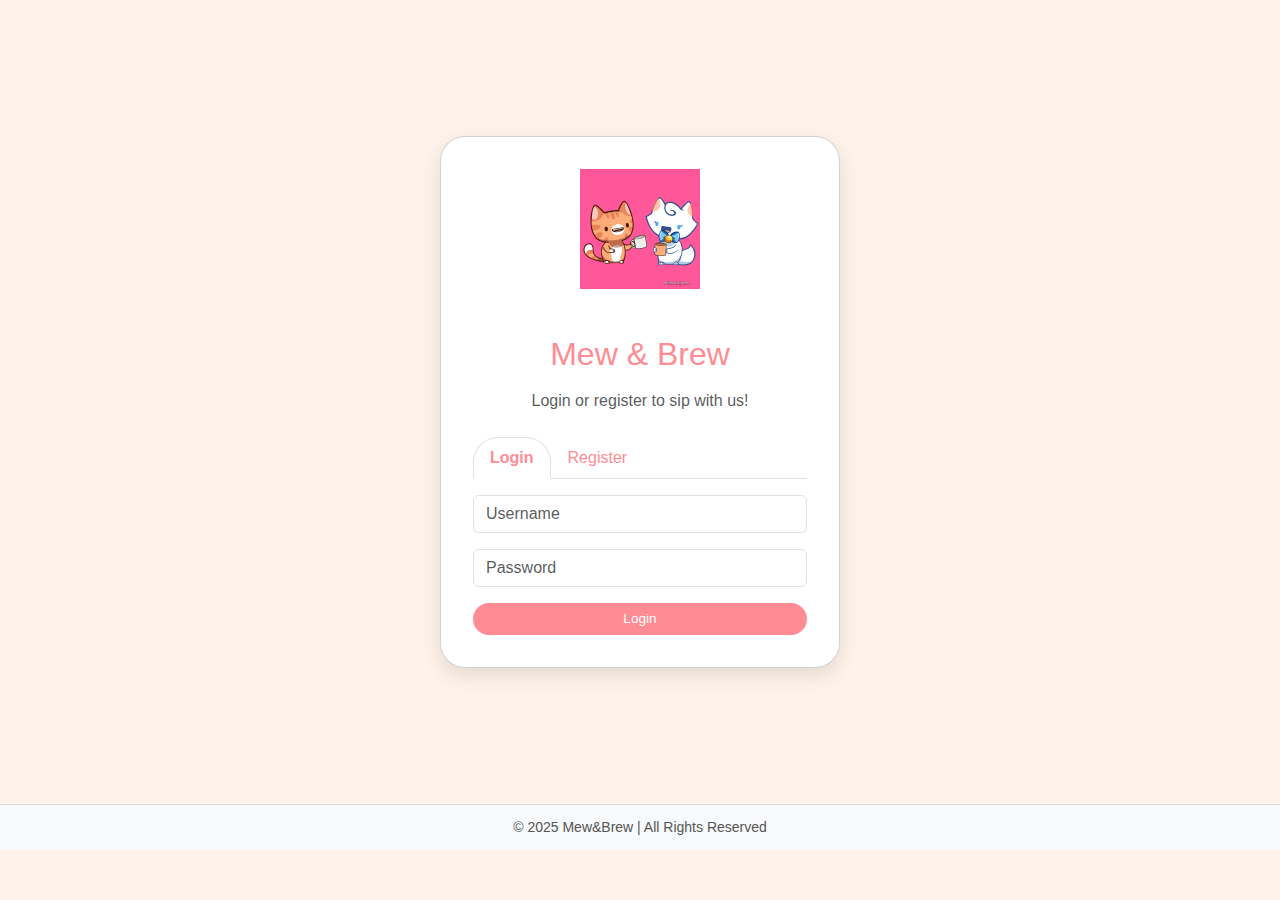
<file: index.html>
<!DOCTYPE html>
<html lang="en">
<head>
<meta charset="UTF-8">
<meta name="viewport" content="width=device-width, initial-scale=1.0">
<title>Mew & Brew - Welcome</title>

<!-- BOOTSTRAP -->
<link href="https://cdn.jsdelivr.net/npm/bootstrap@5.3.0/dist/css/bootstrap.min.css" rel="stylesheet">

<!-- EXTERNAL CSS -->
<link rel="stylesheet" href="css/style.css">

</head>

<body>

<div class="container d-flex justify-content-center align-items-center vh-100">
  <div class="card login-card">
    
    <img src="images/cat-chef.gif" alt="Cat Chef" class="cat-chef">

    <h2 class="text-center mb-3 title">Mew & Brew</h2>
    <p class="text-center text-muted mb-4">Login or register to sip with us!</p>

    <ul class="nav nav-tabs mb-3">
      <li class="nav-item">
        <button class="nav-link active" data-bs-toggle="tab" data-bs-target="#login">Login</button>
      </li>
      <li class="nav-item">
        <button class="nav-link" data-bs-toggle="tab" data-bs-target="#register">Register</button>
      </li>
    </ul>

    <div class="tab-content">

      <!-- LOGIN -->
      <div class="tab-pane fade show active" id="login">
        <input type="text" class="form-control mb-3" id="loginUser" placeholder="Username" required>
        <input type="password" class="form-control mb-3" id="loginPass" placeholder="Password" required>
        <p id="loginError" class="text-danger text-center"></p>
        <button class="btn btn-pink w-100" onclick="login()">Login</button>
      </div>

      <!-- REGISTER -->
      <div class="tab-pane fade" id="register">
        <input type="text" class="form-control mb-3" id="regUser" placeholder="Username" required>
        <input type="password" class="form-control mb-3" id="regPass" placeholder="Password" required>
        <p id="registerMsg" class="text-success text-center"></p>
        <button class="btn btn-pink w-100" onclick="register()">Register</button>
      </div>

    </div>
  </div>
</div>

<body>

<footer class="site-footer">
    © 2025 Mew&Brew | All Rights Reserved
</footer>

</body>


<script src="js/app.js"></script>
<script src="https://cdn.jsdelivr.net/npm/bootstrap@5.3.0/dist/js/bootstrap.bundle.min.js"></script>

</body>
</html>
</file>
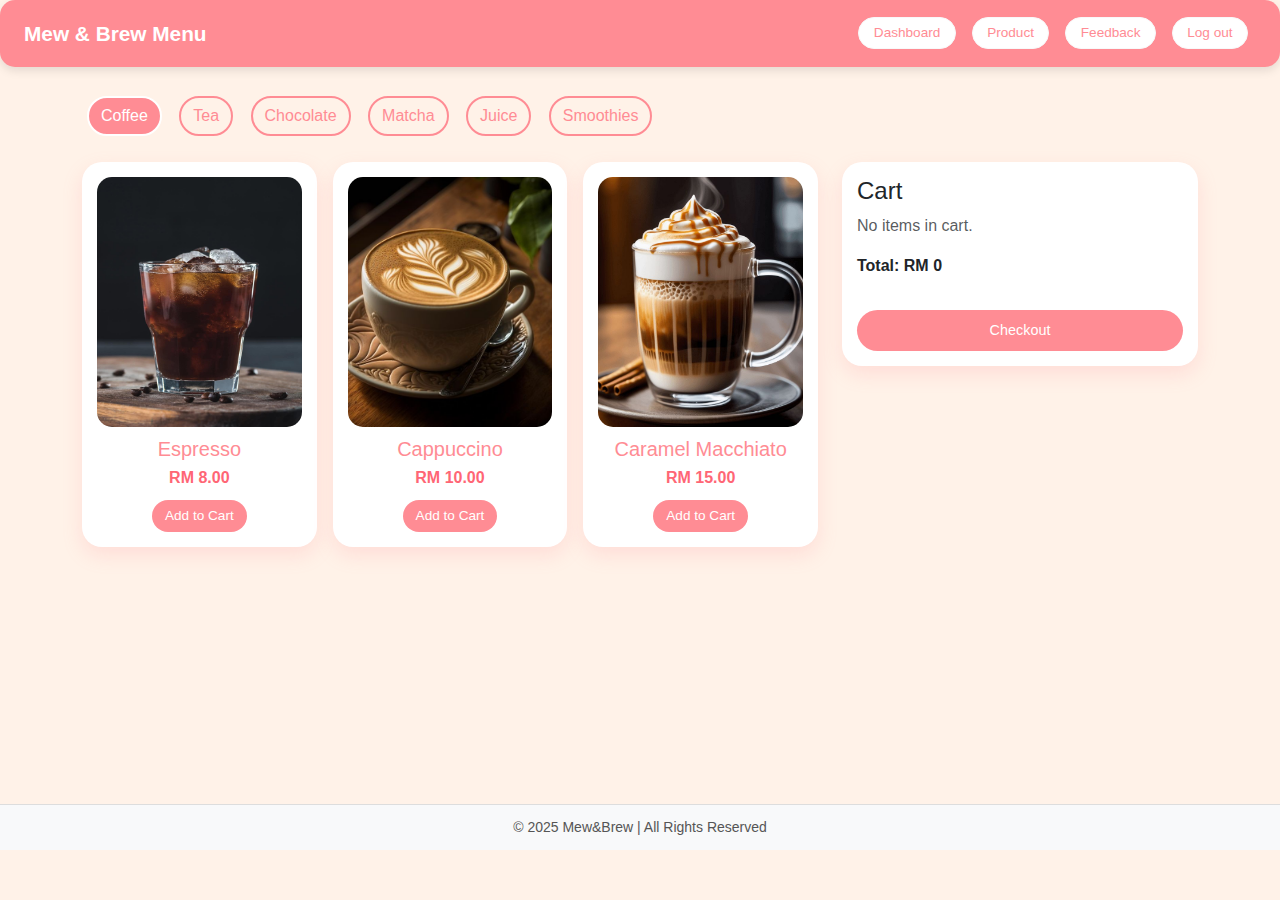
<file: products.html>
<!DOCTYPE html>
<html lang="en">
<head>
<meta charset="UTF-8">
<meta name="viewport" content="width=device-width, initial-scale=1.0">
<title>Mew & Brew Products</title>

<link href="https://cdn.jsdelivr.net/npm/bootstrap@5.3.0/dist/css/bootstrap.min.css" rel="stylesheet">
<link rel="stylesheet" href="css/style.css">

</head>
<body>

<nav class="navbar px-4">
    <span class="navbar-brand">Mew & Brew Menu</span>
    <div class="ms-auto d-flex align-items-center">
        <a href="dashboard.html" class="btn btn-light btn-sm me-2">Dashboard</a>
        <a href="products.html" class="btn btn-light btn-sm me-2">Product</a>
        <a href="feedback.html" class="btn btn-light btn-sm me-2">Feedback</a>
        <a href="index.html" class="btn btn-light btn-sm me-2">Log out</a>
    </div>
</nav>

<div class="main-content">

    <div class="container mt-4">
       
        <div class="mb-3">
            <button class="category-btn btn active" data-category="coffee">Coffee</button>
            <button class="category-btn btn" data-category="tea">Tea</button>
            <button class="category-btn btn" data-category="chocolate">Chocolate</button>
            <button class="category-btn btn" data-category="matcha">Matcha</button>
            <button class="category-btn btn" data-category="juice">Juice</button>
            <button class="category-btn btn" data-category="smoothies">Smoothies</button>
        </div>

        <div class="row">
            <div class="col-lg-8">
                <div class="row g-3" id="productGrid"></div>
            </div>
            <div class="col-lg-4">
                <div id="cartContainer">
                    <h4>Cart</h4>
                    <div id="cartItems"></div>
                    <p id="cartTotal" class="fw-bold mt-2"></p>
                    <button id="checkoutBtn" class="btn btn-pink w-100 mt-3">Checkout</button>
                </div>
            </div>
        </div>

    </div>

</div>

<div class="modal fade" id="paymentModal" tabindex="-1" aria-hidden="true">
    <div class="modal-dialog modal-dialog-centered">
        <div class="modal-content p-3">
            <div class="modal-header">
                <h5 class="modal-title">Payment</h5>
                <button type="button" class="btn-close" data-bs-dismiss="modal"></button>
            </div>

            <div class="modal-body text-center">
                <p id="modalTotal" class="fw-bold mb-3"></p>

                <div class="payment-options mb-3">
                    <button id="payCash" class="btn btn-pink w-100 mb-2">Pay Cash</button>
                    <button id="payQR" class="btn btn-success w-100">Pay with QR</button>
                </div>

                <div id="cashInfo" class="d-none">
                    <p>Pay cash at the counter.</p>
                    <p>Your waiting number is: <span id="waitingNumber"></span></p>
                </div>

                <div id="qrInfo" class="d-none">
                    <p>Scan the QR code to pay.</p>
                    <img src="images/qr.jpeg" alt="QR Code">
                    <p id="qrTimer">Closing in 50s...</p>
                    <p class="mt-2">Show your payment proof at the counter.</p>
                </div>

            </div>

            <div class="modal-footer">
                <button class="btn btn-secondary" data-bs-dismiss="modal">Cancel</button>
                <button class="btn btn-pink" id="confirmPayment">Confirm Payment</button>
            </div>

        </div>
    </div>
</div>


<!-- FOOTER -->
<footer class="site-footer">
    © 2025 Mew&Brew | All Rights Reserved
</footer>


<script src="https://cdn.jsdelivr.net/npm/bootstrap@5.3.0/dist/js/bootstrap.bundle.min.js"></script>
<script src="js/app.js"></script>

</body>
</html>
</file>
<file: css/style.css>
body {
    background-color: #FFF2E8;
    font-family: 'Segoe UI', sans-serif;
}

.login-card {
    max-width: 400px;
    width: 100%;
    border-radius: 25px;
    padding: 2rem;
    background-color: #fff;
    box-shadow: 0 8px 20px rgba(0,0,0,0.1);
}

.title {
    color: #FF8C94;
}

/* Tabs */
.nav-tabs .nav-link.active {
    background-color: #fff;
    border-radius: 25px 25px 0 0;
    color: #FF8C94 !important;
    font-weight: bold;
}

.nav-tabs .nav-link {
    color: #FF8C94;
}

/* Inputs */
input::placeholder {
    color: #FFB3A7;
}

input:focus {
    box-shadow: none;
    border-color: #FF8C94;
}

/* Buttons */
.btn-pink {
    background-color: #FF8C94;
    color: #fff;
    border-radius: 25px;
    transition: 0.3s;
}

.btn-pink:hover {
    background-color: #FF6675;
    color: #fff;
}

/* Cat Floating Animation */
.cat-chef {
    width: 120px;
    display: block;
    margin: 0 auto 1rem auto;
    animation: floatDrink 2s infinite ease-in-out;
}

@keyframes floatDrink {
    0%, 100% { transform: translateY(0); }
    50% { transform: translateY(-10px); }
}

/* CARDS */
.cards { display: flex; flex-wrap: wrap; gap: 20px; }
.card.summary-card {
    flex: 1 1 250px;
    background-color: #fff;
    border-radius: 25px;
    padding: 25px;
    text-align: center;
    box-shadow: 0 8px 20px rgba(255, 140, 148, 0.2);
    transition: transform 0.3s;
}
.card.summary-card:hover { transform: translateY(-5px); }
.card.summary-card h2 { color: #FF8C94; margin-top: 10px; }
.card.summary-card h6 { color: #FF6675; font-weight: bold; }

/* CHART */
.chart-container { background-color: #fff; border-radius: 25px; padding: 25px; box-shadow: 0 8px 20px rgba(255, 140, 148, 0.2); }

/* POPULAR DRINKS */
.popular-drink { background-color: #fff; border-radius: 25px; box-shadow: 0 8px 20px rgba(255, 140, 148, 0.2); padding: 20px; text-align: center; margin-bottom: 20px; transition: transform 0.3s; }
.popular-drink:hover { transform: translateY(-5px); }
.popular-drink img { height: 100px; margin-bottom: 10px; border-radius: 15px; }

/* RESPONSIVE */
@media (max-width: 768px) { .cards { flex-direction: column; } }


body {
    background-color: #FFF2E8;
    font-family: 'Segoe UI', sans-serif;
    padding-bottom: 50px;
}


.navbar {
    background-color: #FF8C94; 
    padding: 0.8rem 1rem;
    border-radius: 15px;
    box-shadow: 0 4px 10px rgba(0,0,0,0.1);
    align-items: center;
}


.navbar-brand {
    color: #fff !important;
    font-weight: bold;
    font-size: 1.3rem;
}


.navbar .btn {
    border-radius: 25px;
    font-size: 0.85rem;
    font-weight: 500;
    padding: 0.3rem 0.9rem;
    transition: 0.3s;
}


.navbar .btn-light {
    background-color: #fff;
    color: #FF8C94;
}

.navbar .btn-light:hover {
    background-color: #FFB3A7;
    color: #fff;
}


.navbar .btn + .btn {
    margin-left: 0.5rem;
}


@media (max-width: 768px) {
    .navbar .ms-auto {
        margin-top: 0.5rem;
        display: flex;
        flex-direction: column;
        gap: 0.5rem;
    }
}

/* Cards */
.stat-card {
    border-radius: 20px;
    padding: 20px;
    background-color: white;
    box-shadow: 0 8px 20px rgba(0,0,0,0.1);
    text-align: center;
}

/* Chart Box */
.chart-box {
    background: white;
    border-radius: 20px;
    padding: 20px;
    box-shadow: 0 8px 20px rgba(0,0,0,0.1);
}

/* Welcome Text */
#welcomeUser {
    color: #FF8C94;
    margin: 20px 0;
}

/* Category Buttons */
.category-btn {
    margin: 5px;
    border-radius: 20px;
}
.category-btn.active {
    background-color: #FF8C94;
    color: white;
}


/* ---------- Add to Cart Button ---------- */
.btn-pink {
    background-color: #FF8C94;
    color: #fff;
    border-radius: 20px;
    padding: 5px 12px;
    font-size: 0.85rem;
    transition: background 0.3s;
}
.btn-pink:hover {
    background-color: #FF6675;
}

/* ---------- Cart Section ---------- */
.cart-section {
    background-color: #fff;
    border-radius: 15px;
    padding: 15px;
    box-shadow: 0 5px 15px rgba(255, 140, 148, 0.2);
    font-size: 0.9rem;
}
.cart-item {
    display: flex;
    justify-content: space-between;
    align-items: center;
    border-bottom: 1px solid #FFE5E5;
    padding: 8px 0;
}
.cart-item:last-child {
    border-bottom: none;
}
.cart-item button {
    background-color: #FF8C94;
    color: #fff;
    border: none;
    padding: 4px 8px;
    border-radius: 12px;
    font-size: 0.8rem;
    margin-left: 5px;
    cursor: pointer;
    transition: background 0.3s;
}
.cart-item button:hover {
    background-color: #FF6675;
}
.cart-item input {
    width: 40px;
    text-align: center;
    border-radius: 8px;
    border: 1px solid #FFB3A7;
    padding: 2px 0;
    margin-left: 8px;
    font-size: 0.85rem;
}

/* ---------- Cart Total ---------- */
#cartTotal {
    font-weight: bold;
    margin-top: 10px;
    font-size: 1rem;
}
#checkoutBtn {
    border-radius: 20px;
    padding: 8px;
    margin-top: 10px;
    font-size: 0.9rem;
    width: 100%;
    background-color: #FF8C94;
    color: #fff;
    border: none;
    transition: background 0.3s;
}
#checkoutBtn:hover {
    background-color: #FF6675;
}


/* ---------- Body ---------- */
body {
    background-color: #FFF2E8;
    font-family: 'Segoe UI', sans-serif;
    padding-bottom: 50px;
}

/* ---------- Navbar ---------- */
.navbar {
    background-color: #FF8C94;
}
.navbar-brand {
    color: #fff !important;
    font-weight: bold;
}

/* ---------- Category Buttons ---------- */
.category-btn {
    border-radius: 25px;
    margin-right: 8px;
    margin-bottom: 10px;
    color: #FF8C94;
    border: 2px solid #FF8C94;
    transition: 0.3s;
}
.category-btn:hover {
    background-color: #FF8C94;
    color: #fff;
}
.category-btn.active {
    background-color: #FF8C94;
    color: #fff;
}

/* ---------- Product Cards ---------- */
.product-card {
    background-color: #fff;
    border-radius: 20px;
    padding: 15px;
    text-align: center;
    box-shadow: 0 8px 20px rgba(255, 140, 148, 0.2);
    transition: transform 0.3s;
    margin-bottom: 20px;
}
.product-card:hover {
    transform: translateY(-5px);
}
.product-card img {
    width: 100%;          
    height: 250px;        
    object-fit: cover;   
    border-radius: 15px;
    margin-bottom: 10px;
}
.product-card h5 {
    color: #FF8C94;
    margin-bottom: 5px;
}
.product-card p {
    color: #FF6675;
    font-weight: bold;
    margin-bottom: 10px;
}
.btn-pink {
    background-color: #FF8C94;
    color: #fff;
    border-radius: 25px;
    transition: 0.3s;
}
.btn-pink:hover {
    background-color: #FF6675;
    color: #fff;
}

/* ---------- Sticky Cart ---------- */
#cartContainer {
    background-color: #fff;
    border-radius: 20px;
    padding: 15px;
    box-shadow: 0 8px 20px rgba(255, 140, 148, 0.2);
    position: sticky;
    top: 20px;
}
.cart-item {
    display: flex;
    justify-content: space-between;
    align-items: center;
    margin-bottom: 10px;
    padding: 5px 0;
    border-bottom: 1px solid #FFE5E5;
}
.cart-item input {
    width: 50px;
    border-radius: 8px;
    border: 1px solid #FFB3A7;
    text-align: center;
}
.cart-item button {
    border-radius: 8px;
}

/* ---------- Cart Total & Checkout ---------- */
#cartTotal {
    font-weight: bold;
    margin-top: 10px;
}
#checkoutBtn {
    border-radius: 25px;
    padding: 10px;
    margin-top: 15px;
}


@media (max-width: 992px) {
    #cartContainer {
        position: static;
        margin-top: 20px;
    }
}

.modal-content {
    border-radius: 20px;
}


.payment-options button {
    border-radius: 20px;
    padding: 10px 0;
    font-weight: bold;
    transition: 0.3s;
    margin-bottom: 5px;
}
.payment-options button:hover {
    opacity: 0.85;
}


#cashInfo {
    background-color: #fff0f2;
    border-radius: 15px;
    padding: 15px;
    color: #FF6675;
    box-shadow: 0 4px 10px rgba(255, 140, 148, 0.2);
    margin-top: 10px;
}

#qrInfo {
    background-color: #f0fff4;
    border-radius: 15px;
    padding: 15px;
    color: #4CAF50;
    box-shadow: 0 4px 10px rgba(76, 175, 80, 0.2);
    margin-top: 10px;
}

#qrInfo img {
    width: 200px;
    height: 200px;
    border-radius: 15px;
    margin-bottom: 10px;
}

#qrTimer {
    font-weight: bold;
    margin-top: 5px;
}


#confirmPayment {
    border-radius: 20px;
    background-color: #FF8C94;
    color: #fff;
    transition: 0.3s;
}

#confirmPayment:hover {
    background-color: #FF6675;
}

/* ----- FEEDBACK FORM CARD ----- */
.feedback-container {
    max-width: 500px;
    margin: 40px auto;
    background: #ffffff;
    padding: 25px;
    border-radius: 15px;
    box-shadow: 0 5px 18px rgba(0,0,0,0.08);
}

.feedback-container h2 {
    text-align: center;
    margin-bottom: 20px;
}

/* Form input styling */
#feedbackForm input,
#feedbackForm select,
#feedbackForm textarea {
    width: 100%;
    padding: 10px 12px;
    margin-bottom: 15px;
    border-radius: 10px;
    border: 1px solid #ddd;
}

#feedbackForm input:focus,
#feedbackForm select:focus,
#feedbackForm textarea:focus {
    border-color: #ff8c94;
    box-shadow: 0 0 5px rgba(255,140,148,0.4);
    outline: none;
}

#feedbackForm button {
    background-color: #ff8c94;
    border: none;
    padding: 10px;
    border-radius: 12px;
    font-size: 16px;
}

#feedbackForm button:hover {
    background-color: #ff5f6d;
}


.review-list {
    max-width: 900px;
    margin: 50px auto;

    
    display: grid;
    grid-template-columns: repeat(2, 1fr); 
    gap: 25px; 
}

/* ----- EACH REVIEW BOX ----- */
.review-box {
    background: #ffffff;
    padding: 20px 22px;
    border-radius: 12px;
    box-shadow: 0 4px 15px rgba(0,0,0,0.06);
}

/* ----- REVIEW TEXT ----- */
.review-name {
    font-weight: bold;
    font-size: 26px;
    margin-bottom: 8px;
}

.review-rating {
    color: #ffb400;
    font-size: 18px;
    margin-bottom: 8px;
}

.review-comment {
    color: #555;
    font-size: 19px;
    line-height: 1.4;
}


/* ----- HEADINGS ----- */
h2, h3 {
    text-align: center;
    margin-top: 30px;
    margin-bottom: 15px;
}

@media (max-width: 600px) {
    .review-list {
        grid-template-columns: 1fr; 
    }
}

html, body {
    height: 100%;
    margin: 0;
    display: flex;
    flex-direction: column;
}

.main-content {
    flex: 1; 
}

.site-footer {
    background: #f8f9fa;
    text-align: center;
    padding: 12px 0;
    border-top: 1px solid #ddd;
    font-size: 14px;
    color: #555;
}
</file>
